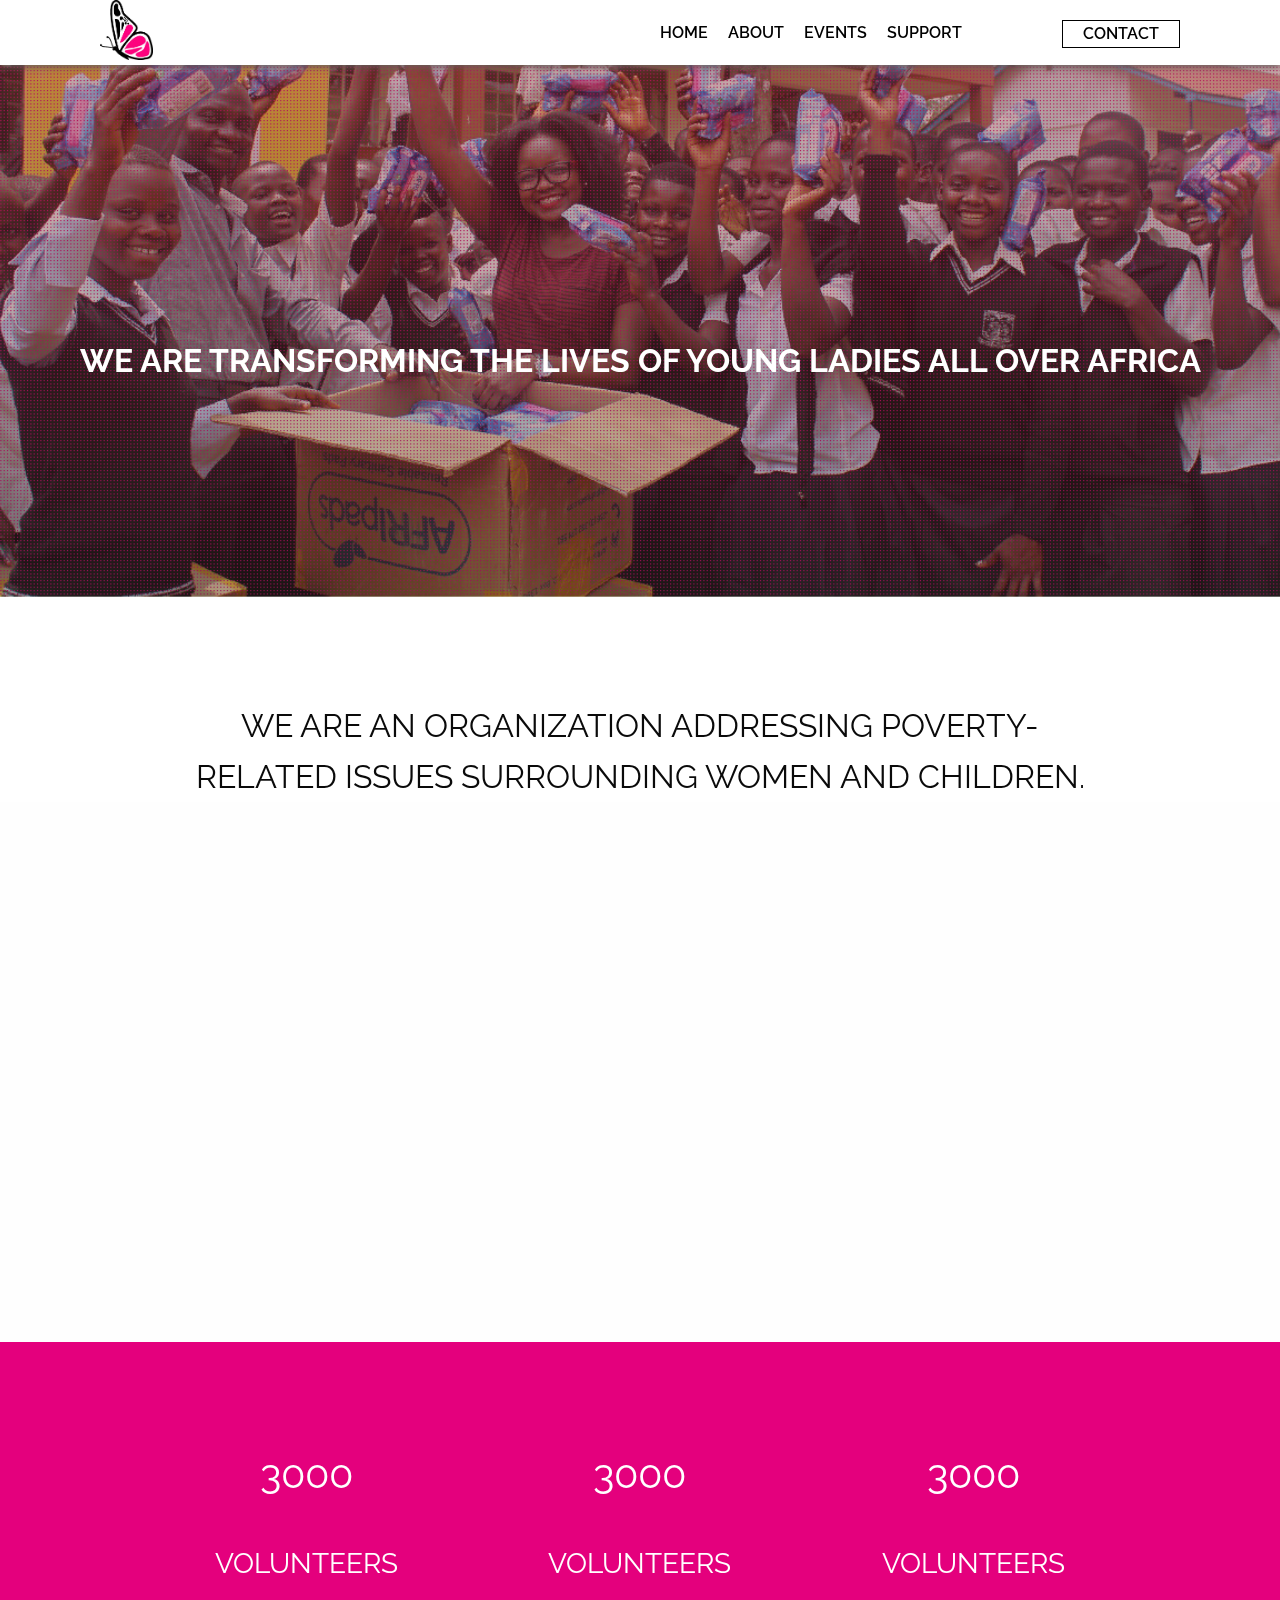
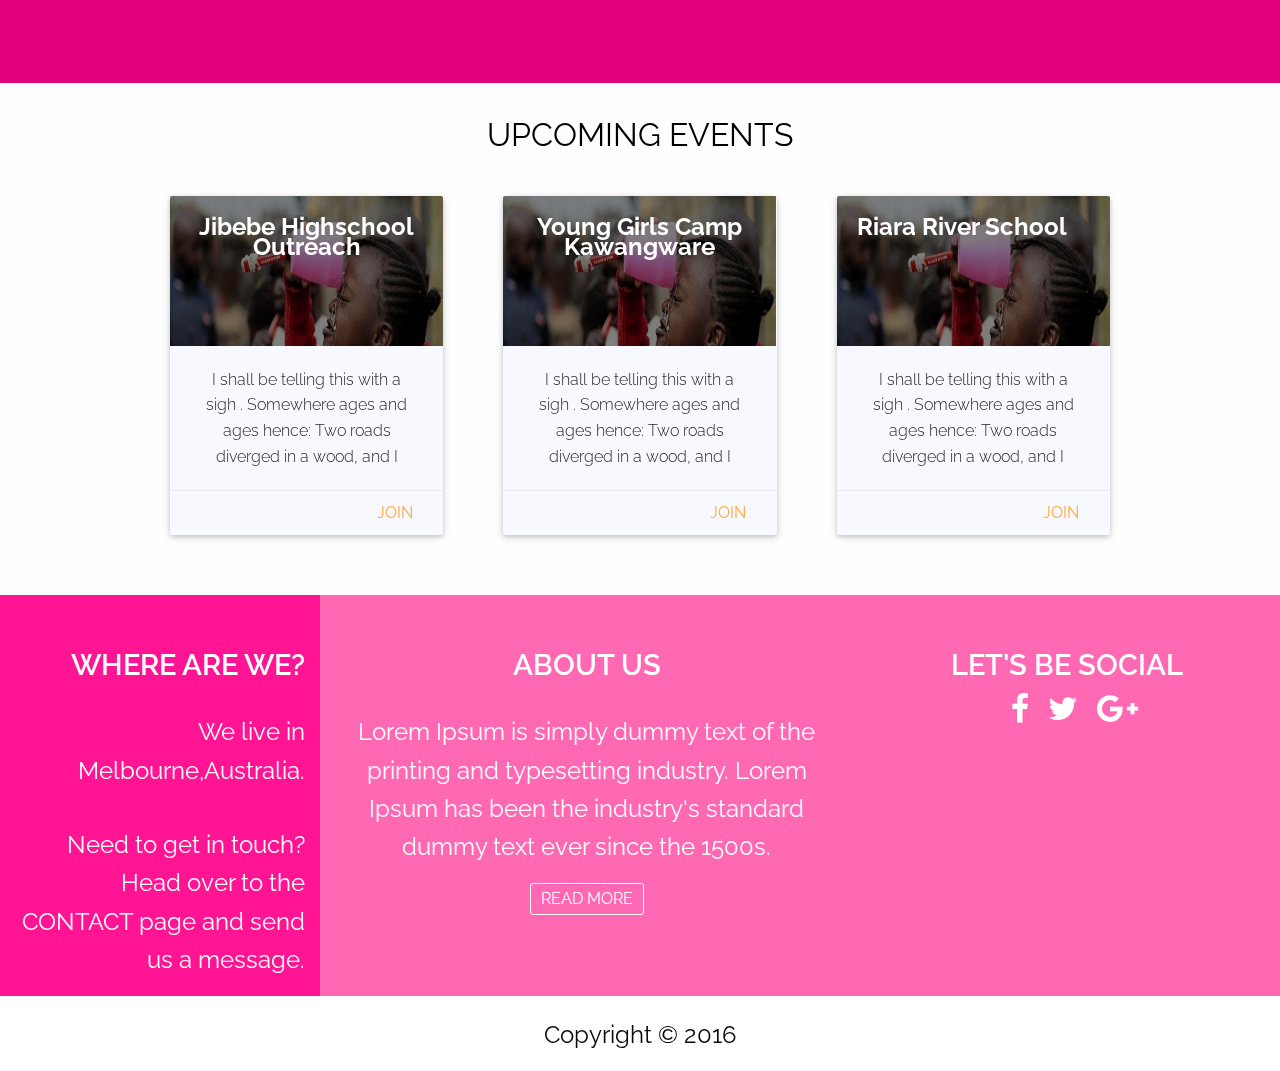
<file: index.html>
<head>
    <meta charset="utf-8">
    <meta http-equiv="x-ua-compatible" content="ie=edge">
    <meta name="viewport" content="width=device-width, initial-scale=1.0">
    <title>Home &#124; Stardom</title>
    <link rel="shortcut icon" href="img/how.png" type="image/png">
    <link rel="stylesheet" href="css/foundation.css">
    <link rel="stylesheet" href="css/app.css">
    <script src="https://ajax.googleapis.com/ajax/libs/jquery/1.11.0/jquery.min.js"></script>
    <script src="/./js/parallax.min.js"></script>
    <link href='https://fonts.googleapis.com/css?family=Raleway:200' rel='stylesheet' type='text/css'>
    <link rel="stylesheet" href="css/nav_mobile.css">
    <link rel="stylesheet" href="./css/font-awesome.min.css">

</head>

<body>
    <!--    Beginning Of Nav Bar-->
    <section>
        <nav class="desk_nav top-navigation">
            <ul>
                <li>
                    <a href="#home"><img src="./img/pngone.png"></a>
                </li>
                <li style="float:right; padding-top:20px;"><a data-open="exampleModal1" class="active" href="#about">CONTACT</a></li>
                <li style="float:right; margin-right:100px; padding-top:20px;"><a href="./programs.html">SUPPORT</a></li>
                <li style="float:right; padding-right:20px; padding-top:20px;"><a href="./events.html">EVENTS</a></li>
                <li style="float:right; padding-right:20px; padding-top:20px;"><a href="./about.html">ABOUT</a></li>
                <li style="float:right; padding-right:20px; padding-top:20px;"><a href="#hero">HOME</a></li>
            </ul>
        </nav>

        <div id="myNav" class="overlay">
            <a href="javascript:void(0)" class="closebtn" onclick="closeNav()">×</a>
            <div class="overlay-content">
                <a href="#hero">HOME</a>
                <a href="./about.html">ABOUT</a>
                <a href="./events.html">EVENTS</a>
                <a href="./programs.html">SUPPORT</a>
                <a data-open="exampleModal1" href="#abot">CONTACT</a>
            </div>
        </div>
        <span class="mobile_nav" style="font-size:30px;cursor:pointer;position:fixed;" onclick="openNav()">☰ </span>

        <!--        MODAL TO BE OPENED ON CLICKING CONTACT-->
        <div class=" reveal" id="exampleModal1" data-reveal>
            <button class="close-button" data-close aria-label="Close modal" type="button">
                <span aria-hidden="true">&times;</span>
            </button>
            <h1>Location&#40;s&#41;&#58;</h1>
            <!--            KENYA-->
            <h3>Kenya<span><p style="font-size: 20px;">&#40;Headquarters&#41;</p></span></h3>
            <p>Stardom,
                <br>Street 43,
                <br> Lane 7,
                <br> Block 23 Ngong Road,
                <br> +254&#40;0&#41;701257903
                <br> Nairobi, Kenya</p>


            <!--            ZAMBIA-->
            <h3>Zambia</h3>
            <p>Stardom Foundation Office,
                <br> Plot 34872A,
                <br> Great N,
                <br> +260&#40;0&#41;950798687
                <br> Lusaka, Zambia</p>


            <!--            UGANDA-->
            <h3>Uganda</h3>
            <p>Stardom Organisation,
                <br> c/o AVSI,
                <br> Plot 1119 Ggaba Road,
                <br> +256&#40;0&#41;772778813
                <br> Kyenjojo, Uganda</p>


            <!--            NIGERIA-->
            <h3>Nigeria</h3>

            <p>Stardom Office,
                <br>Number 3,
                <br>Aliyu Abubakar Road,
                <br> Anwan Rimi,
                <br> +234&#40;0&#41;8031439750
                <br> Kaduna, Nigeria</p>
        </div>
        <!--        END OF MODAL-->
    </section>
    <!--    End of Nav Bar-->


    <section id="hero" class="hero">
        <div class="parallax-window" data-parallax="scroll" data-image-src="./img/overlay-pic.png">
            <p>WE ARE TRANSFORMING THE LIVES OF YOUNG LADIES ALL OVER AFRICA</p>
        </div>
    </section>
    <section class="about">
        <p>WE ARE AN ORGANIZATION ADDRESSING POVERTY-RELATED ISSUES SURROUNDING WOMEN AND CHILDREN.</p>
    </section>


    <section class="quote">
        <div class="parallax-window" data-parallax="scroll" data-image-src="./img/quote-pic.png"></div>
    </section>

    <section class="impact">
        <div class="row pad-impact">
            <div class="small-12 medium-4 large-4 columns">
                <p>3000</p>
                <p><span>VOLUNTEERS</span></p>
            </div>
            <div class="small-12 medium-4 large-4 columns">
                <p>3000</p>
                <p><span>VOLUNTEERS</span></p>
            </div>
            <div class="small-12 medium-4 large-4 columns">
                <p>3000</p>
                <p><span>VOLUNTEERS</span></p>
            </div>
        </div>
    </section>

    <section class="events-prog">
        <h5 style="font-size:2em;">UPCOMING EVENTS</h5>
        <div class="row cards-home">
            <div class="small-12 medium-4 large-4 columns">
                <div class="card-small-big">
                    <div class=" small-centered large-centered columns ">
                        <div class="row">
                            <div class=" columns">
                                <div class="card-small">
                                    <div class="image img_22">
                                        <span class="card-header">Jibebe Highschool Outreach</span>
                                    </div>
                                    <div class="content">
                                        <div class="small-10 medium-11 large-11 column card-event-date card-event-text">
                                            <p>I shall be telling this with a sigh . Somewhere ages and ages hence: Two roads diverged in a wood, and I</p>
                                        </div>
                                    </div>
                                    <div class="action">
                                        <a href='#'>Join</a>

                                    </div>

                                </div>
                            </div>

                        </div>
                    </div>
                </div>
            </div>
            <div class="small-12 medium-4 large-4 columns">
                <div class="card-small-big">
                    <div class=" small-centered large-centered columns ">
                        <div class="row">
                            <div class=" columns">
                                <div class="card-small">
                                    <div class="image img_22">
                                        <span class="card-header">Young Girls Camp Kawangware</span>
                                    </div>
                                    <div class="content">
                                        <div class="small-10 medium-11 large-11 column card-event-date card-event-text">
                                            <p>I shall be telling this with a sigh . Somewhere ages and ages hence: Two roads diverged in a wood, and I</p>
                                        </div>
                                    </div>
                                    <div class="action">
                                        <a href='#'>Join</a>

                                    </div>

                                </div>
                            </div>

                        </div>
                    </div>
                </div>
            </div>
            <div class="small-12 medium-4 large-4 columns">
                <div class="card-small-big">
                    <div class=" small-centered large-centered columns ">
                        <div class="row">
                            <div class=" columns">
                                <div class="card-small">
                                    <div class="image img_22">
                                        <span class="card-header">Riara River School</span>
                                    </div>
                                    <div class="content">
                                        <div class="small-10 medium-11 large-11 column card-event-date card-event-text">
                                            <p>I shall be telling this with a sigh . Somewhere ages and ages hence: Two roads diverged in a wood, and I</p>
                                        </div>
                                    </div>
                                    <div class="action">
                                        <a href='#'>Join</a>

                                    </div>

                                </div>
                            </div>

                        </div>
                    </div>
                </div>
            </div>
        </div>
    </section>

    <!--****************************************-->
    <!--    Footer-->
    <footer>
        <div class="row contact">
            <div class="light-pink small-12 large-3 columns">
                <h5>WHERE ARE WE?</h5>
                <p>We live in Melbourne,Australia.</p>
                <p>Need to get in touch? Head over to the CONTACT page and send us a message.</p>
            </div>
            <div class="dark-pink small-12 large-5 columns">
                <h5>ABOUT US</h5>
                <p>Lorem Ipsum is simply dummy text of the printing and typesetting industry. Lorem Ipsum has been the industry's standard dummy text ever since the 1500s.</p>
                <button><a href="./about.html">READ MORE</a></button>
            </div>
            <div class="dark-pink small-12 large-4 columns">
                <h5>LET'S BE SOCIAL</h5>
                <div>
                    <i class="fa fa-facebook fa-2x" aria-hidden="true"></i>
                    <i class="fa fa-twitter fa-2x" aria-hidden="true"></i>
                    <i class="fa fa-google-plus fa-2x" aria-hidden="true"></i>
                </div>

            </div>
        </div>
        <div class="copy_right">
            <p>Copyright © 2016 </p>
        </div>
    </footer>


    <script src="js/vendor/jquery.js"></script>
    <script src="js/vendor/what-input.js"></script>
    <script src="js/vendor/foundation.js"></script>
    <script src="js/app.js"></script>
</body>
</file>
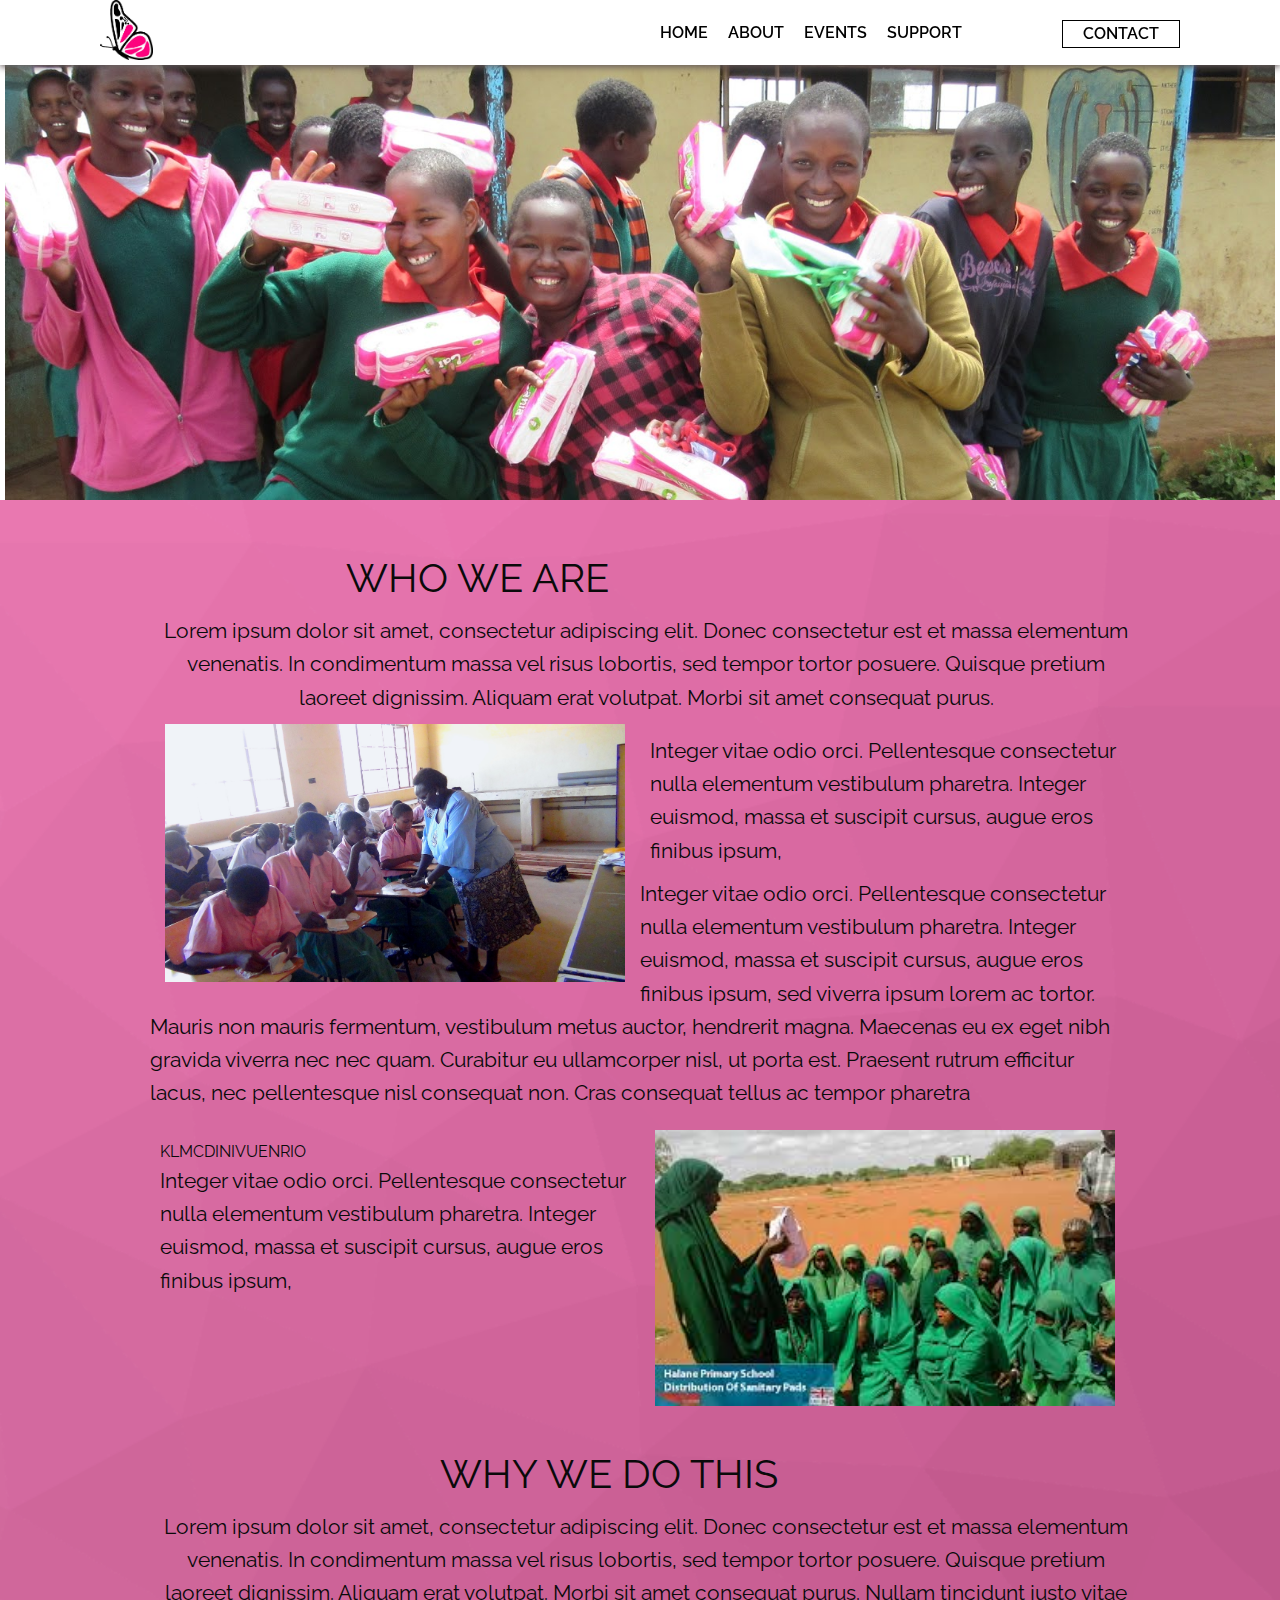
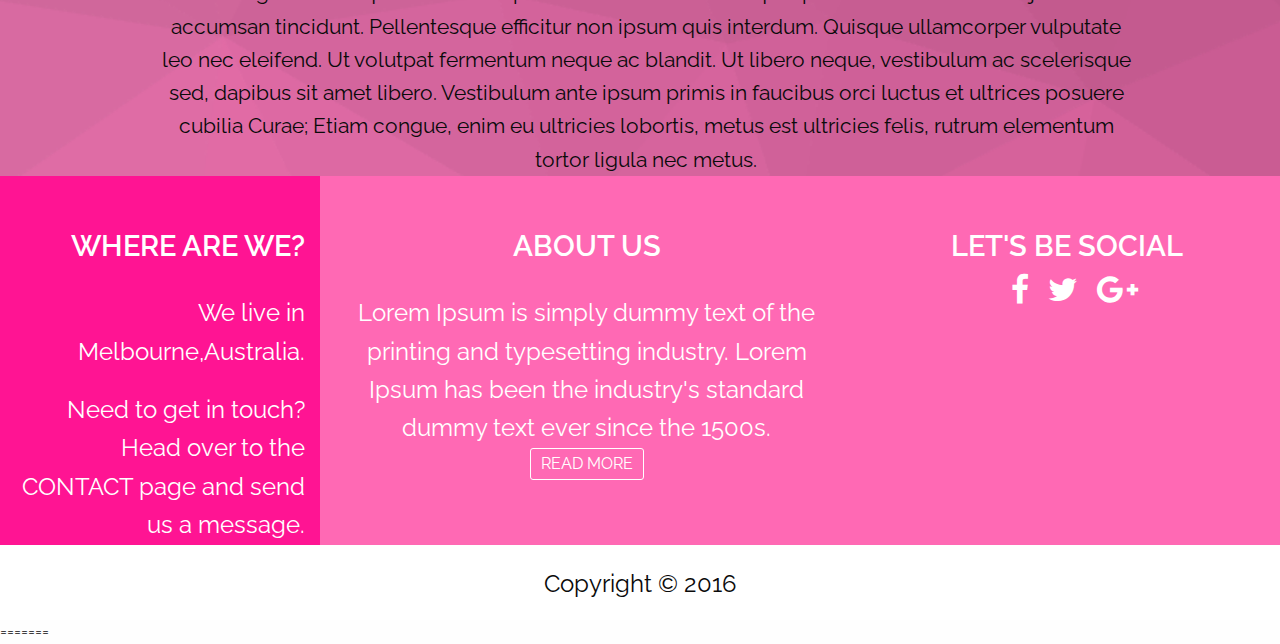
<file: about.html>
<!DOCTYPE html>
<html>

<head>
    <meta charset="utf-8">
    <meta http-equiv="x-ua-compatible" content="ie=edge">
    <meta name="viewport" content="width=device-width, initial-scale=1.0">
    <link href='https://fonts.googleapis.com/css?family=Raleway:200' rel='stylesheet' type='text/css'>
    <title>About &#124; Stardom Foundation</title>
    <link rel="shortcut icon" href="img/how.png" type="image/png">
    <link rel="stylesheet" href="css/foundation.css">
    <link rel="stylesheet" href="css/app.css">
    <link rel="stylesheet" type="text/css" href="css/about.css">
    <link rel="stylesheet" href="css/nav_mobile.css">
    <link rel="stylesheet" href="./css/font-awesome.min.css">
</head>

<body>

    <!--    Beginning Of Nav Bar-->
    <section>
        <nav class="desk_nav top-navigation">
            <ul>
                <li>
                    <a href="#home"><img src="./img/pngone.png"></a>
                </li>
                <li style="float:right; padding-top:20px;"><a data-open="exampleModal1" class="active" href="#about">CONTACT</a></li>
                <li style="float:right; margin-right:100px; padding-top:20px;"><a href="./programs.html">SUPPORT</a></li>
                <li style="float:right; padding-right:20px; padding-top:20px;"><a href="./events.html">EVENTS</a></li>
                <li style="float:right; padding-right:20px; padding-top:20px;"><a href="./about.html">ABOUT</a></li>
                <li style="float:right; padding-right:20px; padding-top:20px;"><a href="index.html">HOME</a></li>
            </ul>
        </nav>

        <div id="myNav" class="overlay">
            <a href="javascript:void(0)" class="closebtn" onclick="closeNav()">×</a>
            <div class="overlay-content">
                <a href="index.html">HOME</a>
                <a href="./about.html">ABOUT</a>
                <a href="./events.html">EVENTS</a>
                <a href="./programs.html">SUPPORT</a>
                <a data-open="exampleModal1" href="#abot">CONTACT</a>
            </div>
        </div>
        <span class="mobile_nav" style="font-size:30px;cursor:pointer;position:fixed;" onclick="openNav()">☰ </span>

        <!--        MODAL TO BE OPENED ON CLICKING CONTACT-->
        <div class=" reveal" id="exampleModal1" data-reveal>
            <button class="close-button" data-close aria-label="Close modal" type="button">
                <span aria-hidden="true">&times;</span>
            </button>
            <h1>Location&#40;s&#41;&#58;</h1>
            <!--            KENYA-->
            <h3>Kenya<span><p style="font-size: 20px;">&#40;Headquarters&#41;</p></span></h3>
            <p>Stardom,
                <br>Street 43,
                <br> Lane 7,
                <br> Block 23 Ngong Road,
                <br> +254&#40;0&#41;701257903
                <br> Nairobi, Kenya</p>


            <!--            ZAMBIA-->
            <h3>Zambia</h3>
            <p>Stardom Foundation Office,
                <br> Plot 34872A,
                <br> Great N,
                <br> +260&#40;0&#41;950798687
                <br> Lusaka, Zambia</p>


            <!--            UGANDA-->
            <h3>Uganda</h3>
            <p>Stardom Organisation,
                <br> c/o AVSI,
                <br> Plot 1119 Ggaba Road,
                <br> +256&#40;0&#41;772778813
                <br> Kyenjojo, Uganda</p>


            <!--            NIGERIA-->
            <h3>Nigeria</h3>

            <p>Stardom Office,
                <br>Number 3,
                <br>Aliyu Abubakar Road,
                <br> Anwan Rimi,
                <br> +234&#40;0&#41;8031439750
                <br> Kaduna, Nigeria</p>
        </div>
        <!--        END OF MODAL-->
    </section>
    <!--    End of Nav Bar-->
    <section class="about_bg">

        <div id="slideshow">
            <!--  <div class="small-12 large-2 columns"><p></p></div>
  <div class="small-12 large-8 columns"> -->

            <div class="w3-content w3-section" style="max-width:100%; height:100%;" id="themselves">
                <img class="mySlides" src="img/san1.jpg" style="width:100%">
                <img class="mySlides" src="img/san2.gif" style="width:100%">
                <img class="mySlides" src="img/san3.jpg" style="width:100%">
            </div>
            <!-- </div>
  <div class="small-12 large-2 columns"><p></p></div>
 --></div>

        <div class="row" id="begin">
            <div class="small-12 large-2 columns">
                <p></p>
            </div>
            <div class="small-12 large-8 columns">
                <h2>WHO WE ARE</h2>
                <p></p>
            </div>
            <div class="small-12 large-2 columns">
                <p></p>
            </div>
        </div>
        <div class="large-12">
            <p>Lorem ipsum dolor sit amet, consectetur adipiscing elit. Donec consectetur est et massa elementum venenatis. In condimentum massa vel risus lobortis, sed tempor tortor posuere. Quisque pretium laoreet dignissim. Aliquam erat volutpat. Morbi sit amet consequat purus.
        </div>

        <div class="row" id="program">
            <div class="large-6 columns"> <img src="img/san3.jpg" style="width:100%; "></div>
            <div class="large-6 columns" id="txt">
                <p>Integer vitae odio orci. Pellentesque consectetur nulla elementum vestibulum pharetra. Integer euismod, massa et suscipit cursus, augue eros finibus ipsum, </p>
            </div>
            <p>Integer vitae odio orci. Pellentesque consectetur nulla elementum vestibulum pharetra. Integer euismod, massa et suscipit cursus, augue eros finibus ipsum, sed viverra ipsum lorem ac tortor. Mauris non mauris fermentum, vestibulum metus auctor, hendrerit magna. Maecenas eu ex eget nibh gravida viverra nec nec quam. Curabitur eu ullamcorper nisl, ut porta est. Praesent rutrum efficitur lacus, nec pellentesque nisl consequat non. Cras consequat tellus ac tempor pharetra</p>
        </div>
        <div class="row" id="events">
            <div class="large-6 columns" id="txt">KLMCDINIVUENRIO
                <p>Integer vitae odio orci. Pellentesque consectetur nulla elementum vestibulum pharetra. Integer euismod, massa et suscipit cursus, augue eros finibus ipsum, </p>
            </div>
            <div class="large-6 columns"> <img src="img/san2.jpg" style="width:100%; "></div>
        </div>
        <div class="row" id="som">
            <h2>WHY WE DO THIS</h2>
        </div>
        <div class="large-12">
            <p>Lorem ipsum dolor sit amet, consectetur adipiscing elit. Donec consectetur est et massa elementum venenatis. In condimentum massa vel risus lobortis, sed tempor tortor posuere. Quisque pretium laoreet dignissim. Aliquam erat volutpat. Morbi sit amet consequat purus. Nullam tincidunt justo vitae accumsan tincidunt. Pellentesque efficitur non ipsum quis interdum. Quisque ullamcorper vulputate leo nec eleifend. Ut volutpat fermentum neque ac blandit. Ut libero neque, vestibulum ac scelerisque sed, dapibus sit amet libero. Vestibulum ante ipsum primis in faucibus orci luctus et ultrices posuere cubilia Curae; Etiam congue, enim eu ultricies lobortis, metus est ultricies felis, rutrum elementum tortor ligula nec metus.
            </p>
        </div>
    </section>


    <!--****************************************-->
    <!--    Footer-->
    <footer>
        <div class="row contact">
            <div class="light-pink small-12 large-3 columns">
                <h5>WHERE ARE WE?</h5>
                <p>We live in Melbourne,Australia.</p>
                <p>Need to get in touch? Head over to the CONTACT page and send us a message.</p>
            </div>
            <div class="dark-pink small-12 large-5 columns">
                <h5>ABOUT US</h5>
                <p>Lorem Ipsum is simply dummy text of the printing and typesetting industry. Lorem Ipsum has been the industry's standard dummy text ever since the 1500s.</p>
                <button><a href="./about.html">READ MORE</a></button>
            </div>
            <div class="dark-pink small-12 large-4 columns">
                <h5>LET'S BE SOCIAL</h5>
                <div>
                    <i class="fa fa-facebook fa-2x" aria-hidden="true"></i>
                    <i class="fa fa-twitter fa-2x" aria-hidden="true"></i>
                    <i class="fa fa-google-plus fa-2x" aria-hidden="true"></i>
                </div>

            </div>
        </div>
        <div class="copy_right">
            <p>Copyright © 2016 </p>
        </div>
    </footer>



    =======
    <!--

    <link href='https://fonts.googleapis.com/css?family=Raleway:200' rel='stylesheet' type='text/css'>
    <meta name="viewport" content="width=device-width, initial-scale=1.0">
    <title>About &#124; Stardom Foundation</title>
    <link rel="stylesheet" href="css/foundation.css">
    <link rel="stylesheet" href="css/app.css">

    <link rel="stylesheet" type="text/css" href="css/about.css">
    <link rel="stylesheet" href="css/nav_mobile.css">
-->



    <!--</head>-->

    <!--<body>-->



    <script>
        var myIndex = 0;
        carousel();

        function carousel() {
            var i;
            var x = document.getElementsByClassName("mySlides");
            for (i = 0; i < x.length; i++) {
                x[i].style.display = "none";
            }
            myIndex++;
            if (myIndex > x.length) {
                myIndex = 1
            }
            x[myIndex - 1].style.display = "block";
            setTimeout(carousel, 3000); // Change image every 3 seconds
        }

    </script>
    <script src="js/vendor/jquery.js"></script>
    <script src="js/vendor/what-input.js"></script>
    <script src="js/vendor/foundation.js"></script>
    <script src="js/app.js"></script>
</body>

</html>
</file>
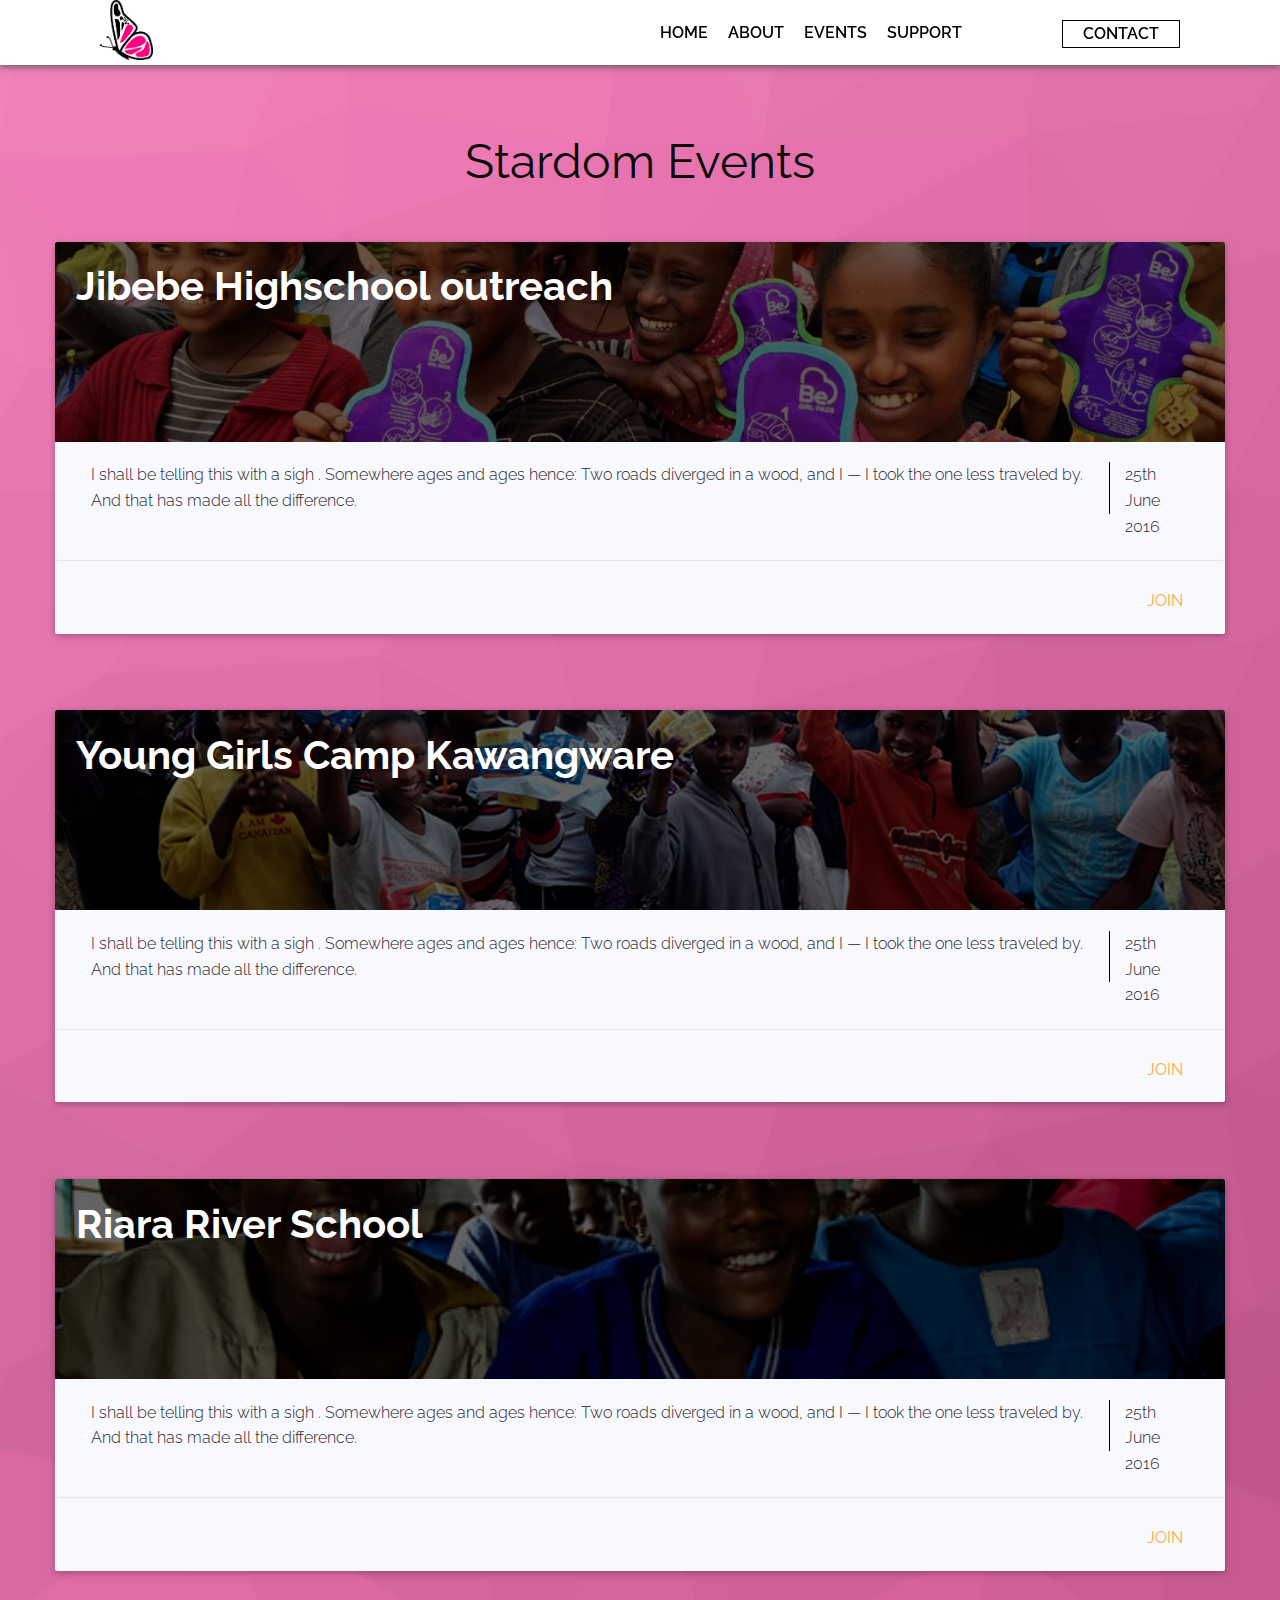
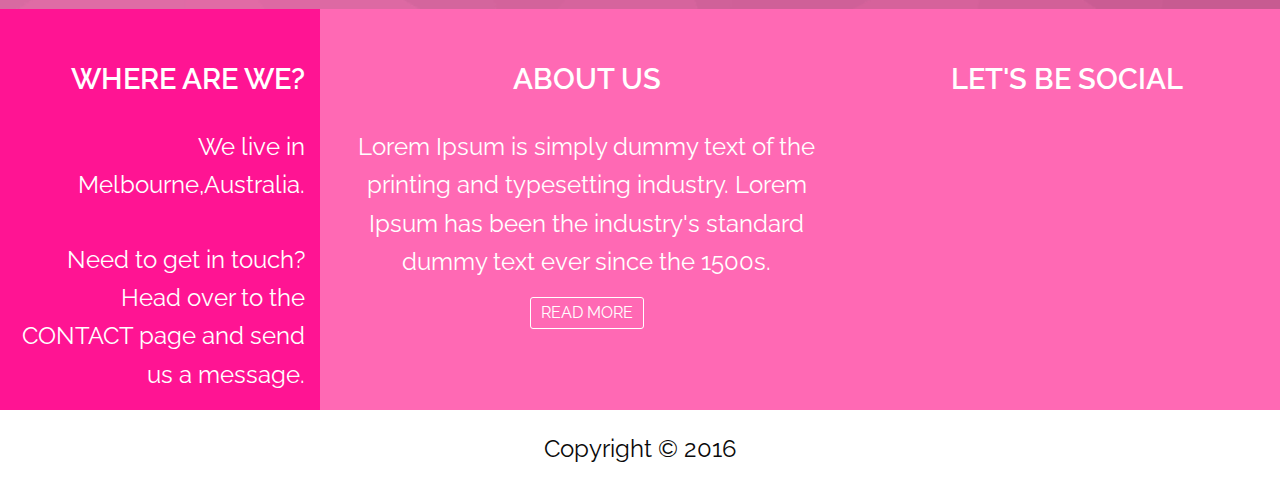
<file: events.html>
<!doctype html>
<html class="no-js" lang="en" dir="ltr">

<head>
    <meta charset="utf-8">
    <meta http-equiv="x-ua-compatible" content="ie=edge">
    <meta name="viewport" content="width=device-width, initial-scale=1.0">
    <title>Events &#124; Stardom</title>
    <link rel="shortcut icon" href="img/how.png" type="image/png">
    <link href='https://fonts.googleapis.com/css?family=Raleway:200' rel='stylesheet' type='text/css'>
    <link rel="stylesheet" href="css/foundation.css">
    <link rel="stylesheet" href="css/app.css">
    <link rel="stylesheet" href="css/events.css">
    <link rel="stylesheet" href="css/nav_mobile.css">
</head>

<body>

    <section>
        <nav class="desk_nav top-navigation">
            <ul>
                <li>
                    <a href="#home"><img src="./img/pngone.png"></a>
                </li>
                <li style="float:right; padding-top:20px;"><a data-open="exampleModal1" class="active" href="#about">CONTACT</a></li>
                <li style="float:right; margin-right:100px; padding-top:20px;"><a href="./programs.html">SUPPORT</a></li>
                <li style="float:right; padding-right:20px; padding-top:20px;"><a href="./events.html">EVENTS</a></li>
                <li style="float:right; padding-right:20px; padding-top:20px;"><a href="./about.html">ABOUT</a></li>
                <li style="float:right; padding-right:20px; padding-top:20px;"><a href="index.html">HOME</a></li>
            </ul>
        </nav>

        <div id="myNav" class="overlay">
            <a href="javascript:void(0)" class="closebtn" onclick="closeNav()">×</a>
            <div class="overlay-content">
                <a href="index.html">HOME</a>
                <a href="./about.html">ABOUT</a>
                <a href="./events.html">EVENTS</a>
                <a href="./programs.html">SUPPORT</a>
                <a data-open="exampleModal1" href="#abot">CONTACT</a>
            </div>
        </div>
        <span class="mobile_nav" style="font-size:30px;cursor:pointer;position:fixed;" onclick="openNav()">☰ </span>

        <!--        *****************************************-->
        <!--        MODAL TO BE OPENED ON CLICKING CONTACT-->
        <div class=" reveal" id="exampleModal1" data-reveal>
            <button class="close-button" data-close aria-label="Close modal" type="button">
                <span aria-hidden="true">&times;</span>
            </button>
            <h1>Location&#40;s&#41;&#58;</h1>
            <!--            KENYA-->
            <h3>Kenya<span><p style="font-size: 20px;">&#40;Headquarters&#41;</p></span></h3>
            <p>Stardom,
                <br>Street 43,
                <br> Lane 7,
                <br> Block 23 Ngong Road,
                <br> +254&#40;0&#41;701257903
                <br> Nairobi, Kenya</p>


            <!--            ZAMBIA-->
            <h3>Zambia</h3>
            <p>Stardom Foundation Office,
                <br> Plot 34872A,
                <br> Great N,
                <br> +260&#40;0&#41;950798687
                <br> Lusaka, Zambia</p>


            <!--            UGANDA-->
            <h3>Uganda</h3>
            <p>Stardom Organisation,
                <br> c/o AVSI,
                <br> Plot 1119 Ggaba Road,
                <br> +256&#40;0&#41;772778813
                <br> Kyenjojo, Uganda</p>


            <!--            NIGERIA-->
            <h3>Nigeria</h3>

            <p>Stardom Office,
                <br>Number 3,
                <br>Aliyu Abubakar Road,
                <br> Anwan Rimi,
                <br> +234&#40;0&#41;8031439750
                <br> Kaduna, Nigeria</p>
        </div>
        <!--        END OF MODAL-->
    </section>
    <!--    End of Nav Bar-->





    <section class="events_bg">
        <h1>Stardom Events</h1>
        <div class="row qq">
            <div class=" small-centered large-centered columns ">
                <div class="row">
                    <div class=" columns">
                        <div class="card">
                            <div class="image img_1">
                                <!--                                <img src="./img/hero.jpg">-->
                                <span class="title">Jibebe Highschool outreach</span>
                            </div>
                            <div class="content">
                                <div class="small-10 medium-11 large-11 column event_date event_txt">
                                    <p>I shall be telling this with a sigh . Somewhere ages and ages hence: Two roads diverged in a wood, and I — I took the one less traveled by. And that has made all the difference.</p>
                                </div>
                                <div class="small-2 medium-1 large-1 column event_date cal">
                                    <p>25th
                                        <br>June
                                        <br>2016</p>
                                </div>
                            </div>
                            <div class="action">
                                <a href='#'>Join</a>

                            </div>

                        </div>
                    </div>

                </div>
            </div>






        </div>
        <div class="row qq">
            <div class=" small-centered large-centered columns ">
                <div class="row">
                    <div class=" columns">
                        <div class="card">
                            <div class="image img_2">
                                <!--                                <img src="./img/pad2.jpg">-->
                                <span class="title">Young Girls Camp Kawangware</span>
                            </div>
                            <div class="content">
                                <div class="small-10 medium-11 large-11 column event_date event_txt">
                                    <p>I shall be telling this with a sigh . Somewhere ages and ages hence: Two roads diverged in a wood, and I — I took the one less traveled by. And that has made all the difference.</p>
                                </div>
                                <div class="small-2 medium-1 large-1 column event_date cal">
                                    <p>25th
                                        <br>June
                                        <br>2016</p>
                                </div>
                            </div>
                            <div class="action">
                                <a href='#'>Join</a>

                            </div>

                        </div>
                    </div>

                </div>
            </div>
        </div>





        <div class="row qq">
            <div class=" small-centered large-centered columns ">
                <div class="row">
                    <div class=" columns">


                        <div class="card">
                            <div class="image img_3">

                                <!--                                <img src="./img/pad.jpeg">-->
                                <span class="title">Riara River School</span>
                            </div>
                            <div class="content">
                                <div class="small-10 medium-11 large-11 column event_date event_txt">
                                    <p>I shall be telling this with a sigh . Somewhere ages and ages hence: Two roads diverged in a wood, and I — I took the one less traveled by. And that has made all the difference.</p>
                                </div>
                                <div class="small-2 medium-1 large-1 column event_date cal">
                                    <p>25th
                                        <br>June
                                        <br>2016</p>
                                </div>
                            </div>
                            <div class="action">
                                <a href='#'>Join</a>

                            </div>

                        </div>
                    </div>

                </div>
            </div>
        </div>

    </section>

    <!--****************************************-->
    <!--    Footer-->
    <footer>
        <div class="row contact">
            <div class="light-pink small-12 large-3 columns">
                <h5>WHERE ARE WE?</h5>
                <p>We live in Melbourne,Australia.</p>
                <p>Need to get in touch? Head over to the CONTACT page and send us a message.</p>
            </div>
            <div class="dark-pink small-12 large-5 columns">
                <h5>ABOUT US</h5>
                <p>Lorem Ipsum is simply dummy text of the printing and typesetting industry. Lorem Ipsum has been the industry's standard dummy text ever since the 1500s.</p>
                <button><a href="./about.html">READ MORE</a></button>
            </div>
            <div class="dark-pink small-12 large-4 columns">
                <h5>LET'S BE SOCIAL</h5>
                <div>
                    <i class="fa fa-facebook fa-2x" aria-hidden="true"></i>
                    <i class="fa fa-twitter fa-2x" aria-hidden="true"></i>
                    <i class="fa fa-google-plus fa-2x" aria-hidden="true"></i>
                </div>

            </div>
        </div>
        <div class="copy_right">
            <p>Copyright © 2016 </p>
        </div>
    </footer>



    <script src="js/vendor/jquery.js"></script>
    <script src="js/vendor/what-input.js"></script>
    <script src="js/vendor/foundation.js"></script>
    <script src="js/app.js"></script>
</body>

</html>
</file>
<file: css/app.css>
body,
h1,
h2,
h3,
h4,
h5,
h6 {
    font-family: "raleway", serif;
}
nav ul {
    list-style-type: none;
    margin: 0;
    padding: 0;
    overflow: hidden;
    background-color: #FFF;
    position: fixed;
    width: 100%;
    height: 65px;
    box-shadow: 0 2px 7px #655a5a;
    z-index: 1000;
}
nav li {
    float: left;
}
nav li img {
    height: 60px;
    padding-left: 100px;
}
nav li a {
    display: block;
    color: #000;
    font-weight: 600;
    text-align: center;
    text-decoration: none;
}
nav li .active {
    margin-right: 100px;
    border: solid black 1px;
    padding-left: 20px;
    padding-right: 20px;
    -webkit-transition: background-color 1s ease-in-out;
}
nav li .active:hover {
    background-color: #FF1493;
    color: white;
    border: solid #dad9d9 1px;
}

/*********************************************************/

.hero {
    background-position: center;
    background-size: cover
}
.hero .parallax-window {
    min-height: 600px;
    background: transparent;
}
.hero p {
    text-align: center;
    display: block;
    margin-left: auto;
    margin-right: auto;
    color: #fff;
    font-size: 2em;
    padding: 5px;
    font-weight: 700;
    vertical-align: middle;
    line-height: 45px;
    padding-top: 338px;
}
@media screen and (max-width: 600px) {
    .hero {
        background-image: url(../img/hero.png);
    }
}
@media screen and (max-width: 418px) {
    .hero p {
        padding-top: 230px;
        font-size: 2.5em;
    }
}
.about {
    background-color: #FFF;
}
.about p {
    text-align: center;
    padding-top: 100px;
    font-size: 2em;
    width: 70%;
    display: block;
    margin-left: auto;
    margin-right: auto;
    margin-bottom: 100px;
}
@media screen and (max-width: 615px) {
    .about p {
        padding-top: 70px;
    }
}
@media screen and (max-width: 520px) {
    .about p {
        font-size: 1.6em;
    }
}
.quote .parallax-window {
    min-height: 440px;
    background: transparent;
    background-image: ;
}
.impact {
    background-color: #E4007D;
}
.impact .pad-impact {
    padding-top: 80px;
    padding-bottom: 80px;
}
.impact p {
    color: #fff;
    text-align: center;
    font-size: 2.5em;
    padding-top: 20px;
}
.impact p span {
    font-size: .7em
}

/**************************************************/

.events-prog {
    color: black;
    text-align: center;
    padding-top: 30px
}
.events-prog .cards-home {
    padding-bottom: 30px;
}
.card-small {
    overflow: hidden;
    box-shadow: 0 2px 5px 0 rgba(0, 0, 0, 0.16), 0 2px 10px 0 rgba(0, 0, 0, 0.12);
    color: #272727;
    border-radius: 2px;
    background-color: ghostwhite;
    margin-top: 30px;
    margin-bottom: 30px;
}
.card-small .card-header {
    line-height: 1rem;
    font-size: 1rem;
    font-weight: 300;
}
.card-small .content {
    padding: 1.3rem;
    font-weight: 300;
    border-radius: 0 0 2px 2px;
    border-bottom: 1px solid rgba(160, 160, 160, 0.2);
    display: inline-block;
}
.card-small p {
    margin: 0;
}
.card-small .action {
    padding: 10px;
    text-align: right;
    display: inline-block;
    float: right;
}
.card-small a {
    color: #ffab40;
    margin-right: 1.3rem;
    transition: color 0.3s ease;
    text-transform: uppercase;
    text-decoration: none;
}
.card-small .image {
    position: relative;
    height: 150px;
    background-size: 100% 170%;
    background-repeat: no-repeat;
}
.card-small .image .card-header {
    position: absolute;
    top: 0;
    left: 0;
    padding: 1.3rem;
    color: #ffffff;
    font-size: 1.5em;
    font-weight: bold;
    line-height: 20px;
}
.card-small .image img {
    border-radius: 2px 2px 0 0;
    width: 100%;
    height: 300px;
}
.card-small {
    width: 100%;
    display: block;
    margin-left: auto;
    margin-right: auto;
}
.card-event-date {
    display: inline-block;
}
.card-event-text {
    width: 100%
}
h1 {
    text-align: center;
}
.img_22 {
    background-image: url(../img/bath1.jpg);
    /*
    -webkit-filter: grayscale(50%);
    -webkit-filter: brightness(70%);
*/
}

/**************************************************/

footer .contact {
    min-width: 100%;
    background-color: #ff69b4;
}
.light-pink {
    background-color: #ff1493;
    text-align: right;
    color: #fff;
}
.light-pink h5 {
    text-align: right;
}
.light-pink p {
    text-align: right;
}
@media screen and (max-width: 420px) {
    .light-pink p {
        font-size: 1.2em;
    }
}
.dark-pink {
    background-color: #ff69b4;
    color: #fff;
    padding-bottom: 30px;
}
.dark-pink button {
    border: solid white 1px;
    padding: 7px;
    padding-left: 10px;
    padding-right: 10px;
    -webkit-transition: background-color .5s ease-in-out;
    color: white;
}
.dark-pink button a {
    text-decoration: none;
    color: white;
}
.dark-pink button a:hover {
    color: black;
}
.dark-pink button:hover {
    background-color: white;
    color: black;
}
.dark-pink i {
    margin-left: 15px;
}
@media screen and (max-width: 500px) {
    .dark-pink {
        color: #fff;
    }
}
@media screen and (max-width: 420px) {
    .dark-pink p {
        font-size: 1.2em;
    }
}
footer {
    text-align: center;
}
footer h5 {
    padding-top: 50px;
    font-size: 1.8em;
    font-family: "raleway", serif;
    font-weight: 600;
    text-align: center;
}
footer p {
    text-align: center;
    padding-top: 20px;
    font-size: 1.5em;
}
.post .contact form {
    display: table;
    margin: 0 auto;
}
.post .contact form .input-group textarea {
    background: #fff;
    border: 0;
    outline: 0;
    border-radius: 5px;
    padding: 15px;
    font-size: 16px;
}
.copy_right {
    background-color: white;
    height: 75px;
}
</file>
<file: css/nav_mobile.css>
.overlay {
    height: 0%;
    width: 100%;
    position: fixed;
    z-index: 1;
    top: 0;
    left: 0;
/*
    background-color: rgb(0, 0, 0);
  background-color: rgba(0, 0, 0, 0.9);
*/
    background-color: #E4007D;
    overflow-y: hidden;
    transition: 0.5s;
}
.overlay-content {
    position: relative;
    top: 25%;
    width: 100%;
    text-align: center;
    margin-top: 30px;
}
.overlay a {
    padding: 8px;
    text-decoration: none;
    font-size: 36px;
    color: white;
    display: block;
    transition: 0.3s;
}
.overlay a:hover,
.overlay a:focus {
    color: #f1f1f1;
}
.closebtn {
    position: absolute;
    top: 20px;
    right: 45px;
    font-size: 60px !important;
}
@media screen and (max-height: 450px) {
    .overlay {
        overflow-y: auto;
    }
    .overlay a {
        font-size: 20px
    }
    .closebtn {
        font-size: 40px !important;
        top: 15px;
        right: 35px;
    }
}
.mobile_nav {
    display: none;
}
.desk_nav {
    display: block;
}
@media only screen and (max-width: 639px) {
    .mobile_nav {
        display: block;
        margin-left: 5%;
    }
    .desk_nav {
        display: none;
    }
}
</file>
<file: css/about.css>
#begin {
    /*padding: 4%;*/
    margin-top: 50px;
}
#slideshow {
    max-height: 500px;
    overflow-y: hidden;
}
.large-12 {
    padding-left: 12%;
    width: 89%;
    text-align: center;
}
p {
    font-size: 130%;
}
#txt {
    padding: 10px;
}
#som {
    padding-top: 30px;
}
h2 {
    padding-left: 30%;
}
#program,
#events {
    padding: 10px;
}
.about_bg {
    background-image: url(../img/pattern.png);
    background-repeat: no-repeat;
    background-size: cover;
}
#themselves {
    border: solid 5px white;
}
.mySlides {}
p {
    margin-bottom: 0;
}
</file>
<file: css/events.css>
html,
body {
    background: #FAFAFA;
}
.card {
    overflow: hidden;
    box-shadow: 0 2px 5px 0 rgba(0, 0, 0, 0.16), 0 2px 10px 0 rgba(0, 0, 0, 0.12);
    color: #272727;
    border-radius: 2px;
    background-color: ghostwhite;
}
.card .title {
    line-height: 3rem;
    font-size: 1.5rem;
    font-weight: 300;
}
.card .content {
    padding: 1.3rem;
    font-weight: 300;
    border-radius: 0 0 2px 2px;
    border-bottom: 1px solid rgba(160, 160, 160, 0.2);
    display: inline-block;
}
.card p {
    margin: 0;
}
.card .action {
    padding: 1.3rem;
    text-align: right;
    display: inline-block;
    float: right;
}
.card a {
    color: #ffab40;
    margin-right: 1.3rem;
    transition: color 0.3s ease;
    text-transform: uppercase;
    text-decoration: none;
}
.card .image {
    position: relative;
    height: 200px;
    background-size: cover;
    background-repeat: no-repeat;
    background-position: center;
}
.card .image .title {
    position: absolute;
    top: 0;
    left: 0;
    padding: 1.3rem;
    color: #fff;
    font-size: 2.5em;
    font-weight: bolder;
}
.card .image img {
    border-radius: 2px 2px 0 0;
    width: 100%;
    height: 300px;
}
.qq {
    padding: 3% 0;
}
.row {
    max-width: 75rem;
}
.event_date {
    display: inline-block;
}
.event_txt {
    border-right: 1px solid black;
}
.events_bg {
    background-image: url(../img/pattern.png);
    background-repeat: no-repeat;
    background-size: cover;
    padding-top: 10%;
}
h1 {
    text-align: center;
}
.img_1 {
    background-image: url(../img/pad.png);
}
.img_2 {
    background-image: url(../img/pad2.png);
}
.img_3 {
    background-image: url(../img/pad3.png);
}
</file>
